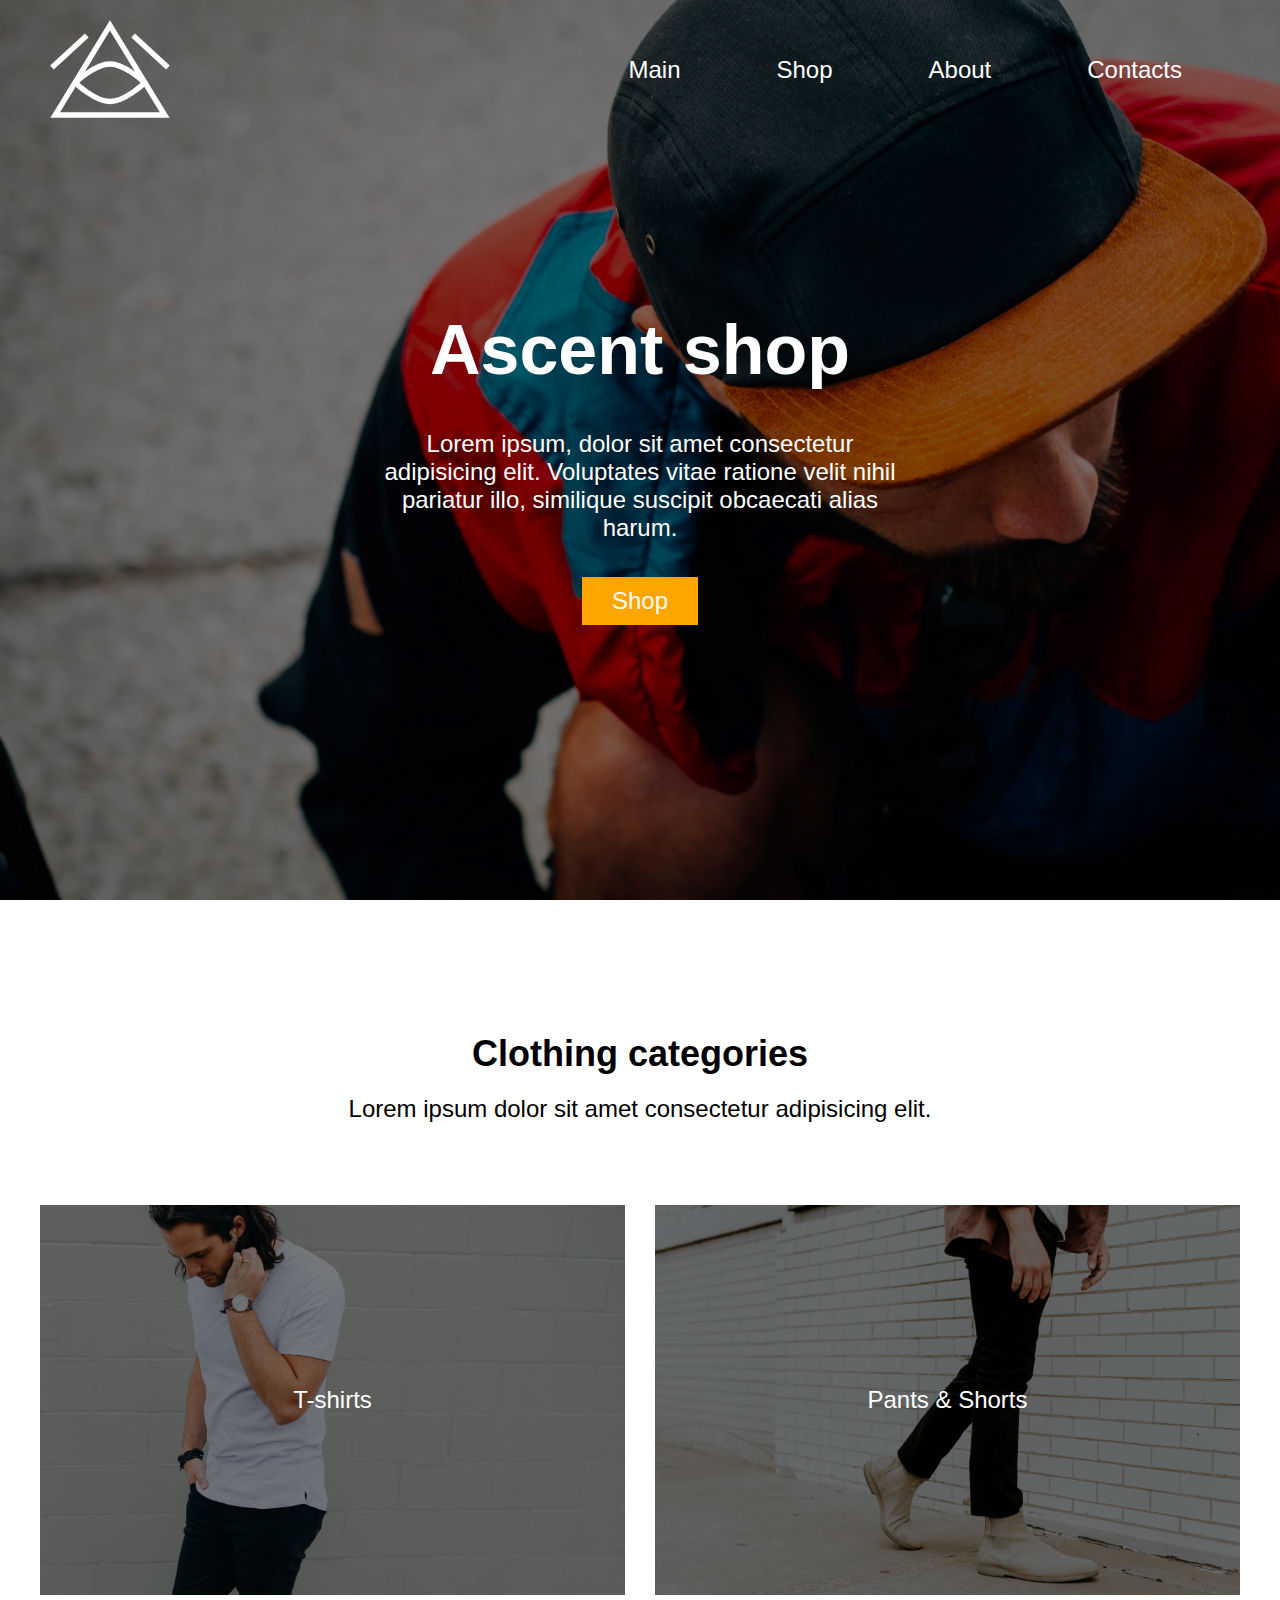
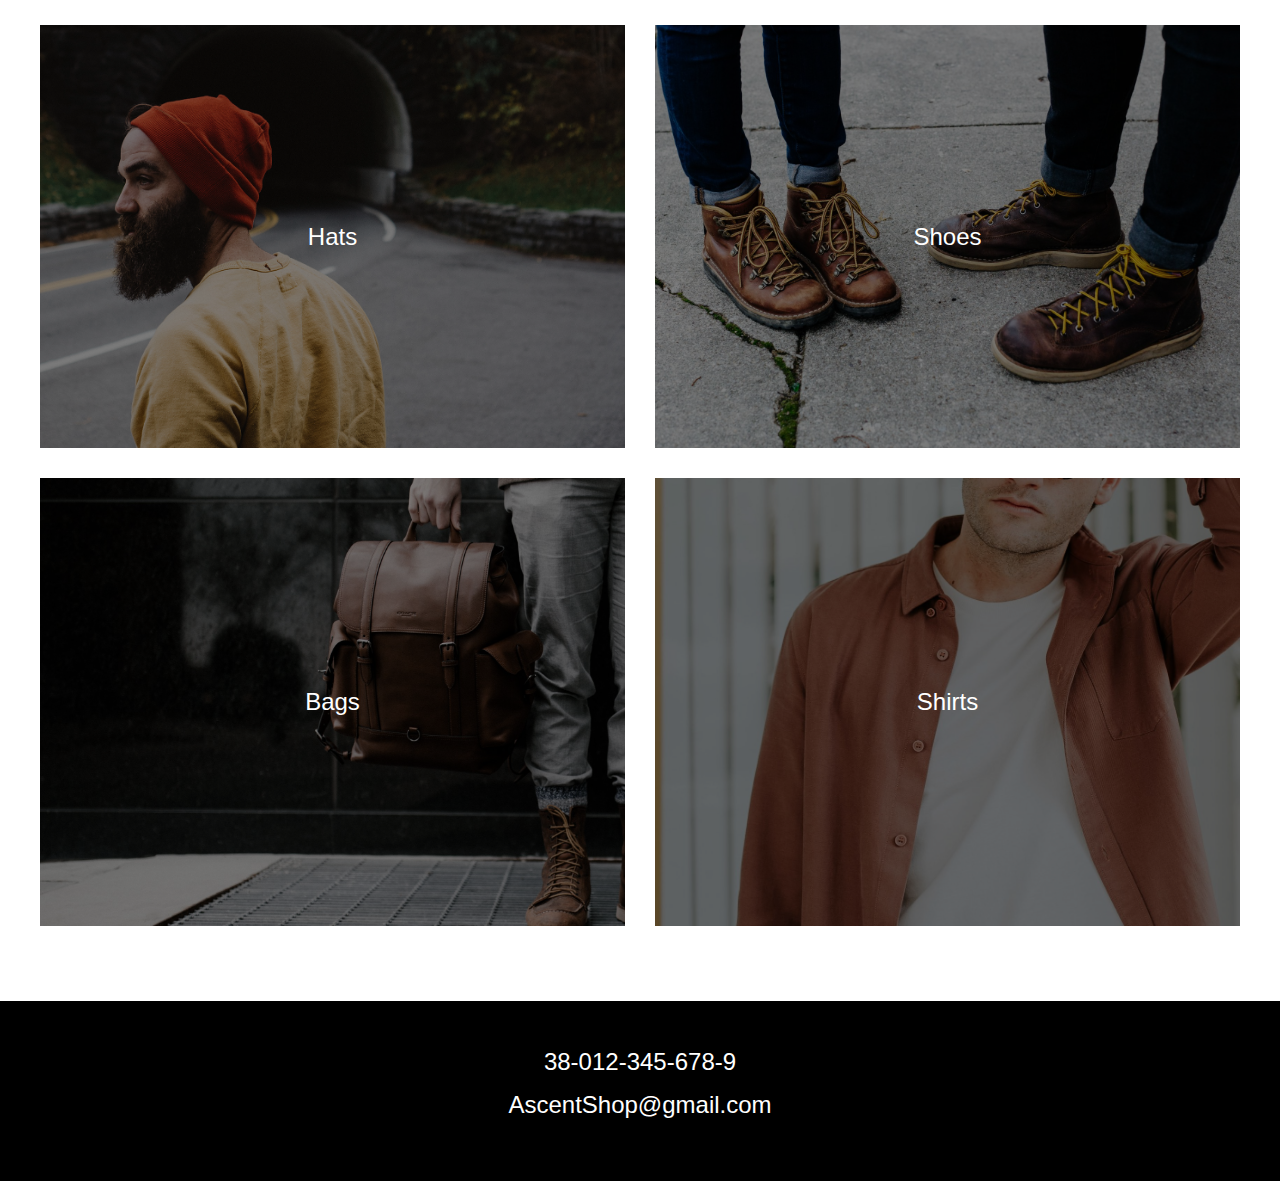
<file: index.html>
<!DOCTYPE html>
<html lang="en">
<head>
    <meta charset="UTF-8">
    <meta http-equiv="X-UA-Compatible" content="IE=edge">
    <meta name="viewport" content="width=device-width, initial-scale=1.0">
    <link rel="stylesheet" href="css/index.css">
    <link rel="stylesheet" href="https://cdnjs.cloudflare.com/ajax/libs/font-awesome/6.1.1/css/all.min.css" integrity="sha512-KfkfwYDsLkIlwQp6LFnl8zNdLGxu9YAA1QvwINks4PhcElQSvqcyVLLD9aMhXd13uQjoXtEKNosOWaZqXgel0g==" crossorigin="anonymous" referrerpolicy="no-referrer" />
    <title>Ascent Shop</title>
</head>
<body>
   <div class="main-grid">
       <header>
           <nav>
               <img class="logo" src="images/logo.svg" alt="logo">
               <div class="menu">
                <ul>
                    <li><a href="index.html"> Main</a></li>
                    <li><a href="shop.html"> Shop</a></li>
                    <li><a href="about.html"> About</a></li>
                    <li><a href="contacts.html"> Contacts</a></li>
                </ul>
            </div>
           </nav>

           <div class="banner">
               <h1>Ascent shop</h1>
               <p>Lorem ipsum, dolor sit amet consectetur adipisicing elit. Voluptates vitae ratione velit nihil pariatur illo, similique suscipit obcaecati alias harum.</p>
               <a href="shop.html"><div class="button">
                Shop
            </div>
        </a>
           </div>
       </header>


       <section class="categories">
               <h2>Clothing categories</h2>
               <p>Lorem ipsum dolor sit amet consectetur adipisicing elit.</p>
       </section>

       <div class="tiles">
        <div class="item">
            <img src="images/T-shirts.jpg" alt="T-shirts">
            <div class="item_overlay">
                <div class="item_text">T-shirts</div>
            </div>
        </div>
       
        <div class="item">
            <img src="images/Pants.jpg" alt="Pants">
            <div class="item_overlay">
                <div class="item_text">Pants & Shorts</div>
            </div>
        </div>
        <div class="item">
            <img src="images/Hats.jpg" alt="Hats">
            <div class="item_overlay">
                <div class="item_text">Hats</div>
            </div>
        </div>
        <div class="item">
            <img src="images/Shoes.jpg" alt="Shoes">
            <div class="item_overlay">
                <div class="item_text">Shoes</div>
            </div>
        </div>
        <div class="item">
            <img src="images/Bags.jpg" alt="Bags">
            <div class="item_overlay">
                <div class="item_text">Bags</div>
            </div>
        </div>
        <div class="item">
            <img src="images/Shirts.jpg" alt="Shirts">
            <div class="item_overlay">
                <div class="item_text">Shirts</div>
            </div>
        </div>
       

       
    </div>

    <footer>
        <a href="tel:+380123456789">38-012-345-678-9</a>
        <p>AscentShop@gmail.com</p>
        <div class="social_contactacts">
            <a href="#"><i class="fa-brands fa-instagram"></i></a>
            <a href="#"><i class="fa-brands fa-telegram"></i></a>
            <a href="#"><i class="fa-brands fa-twitter"></i></a>
        </div>
    </footer>


   </div> 
</body>
</html>
</file>
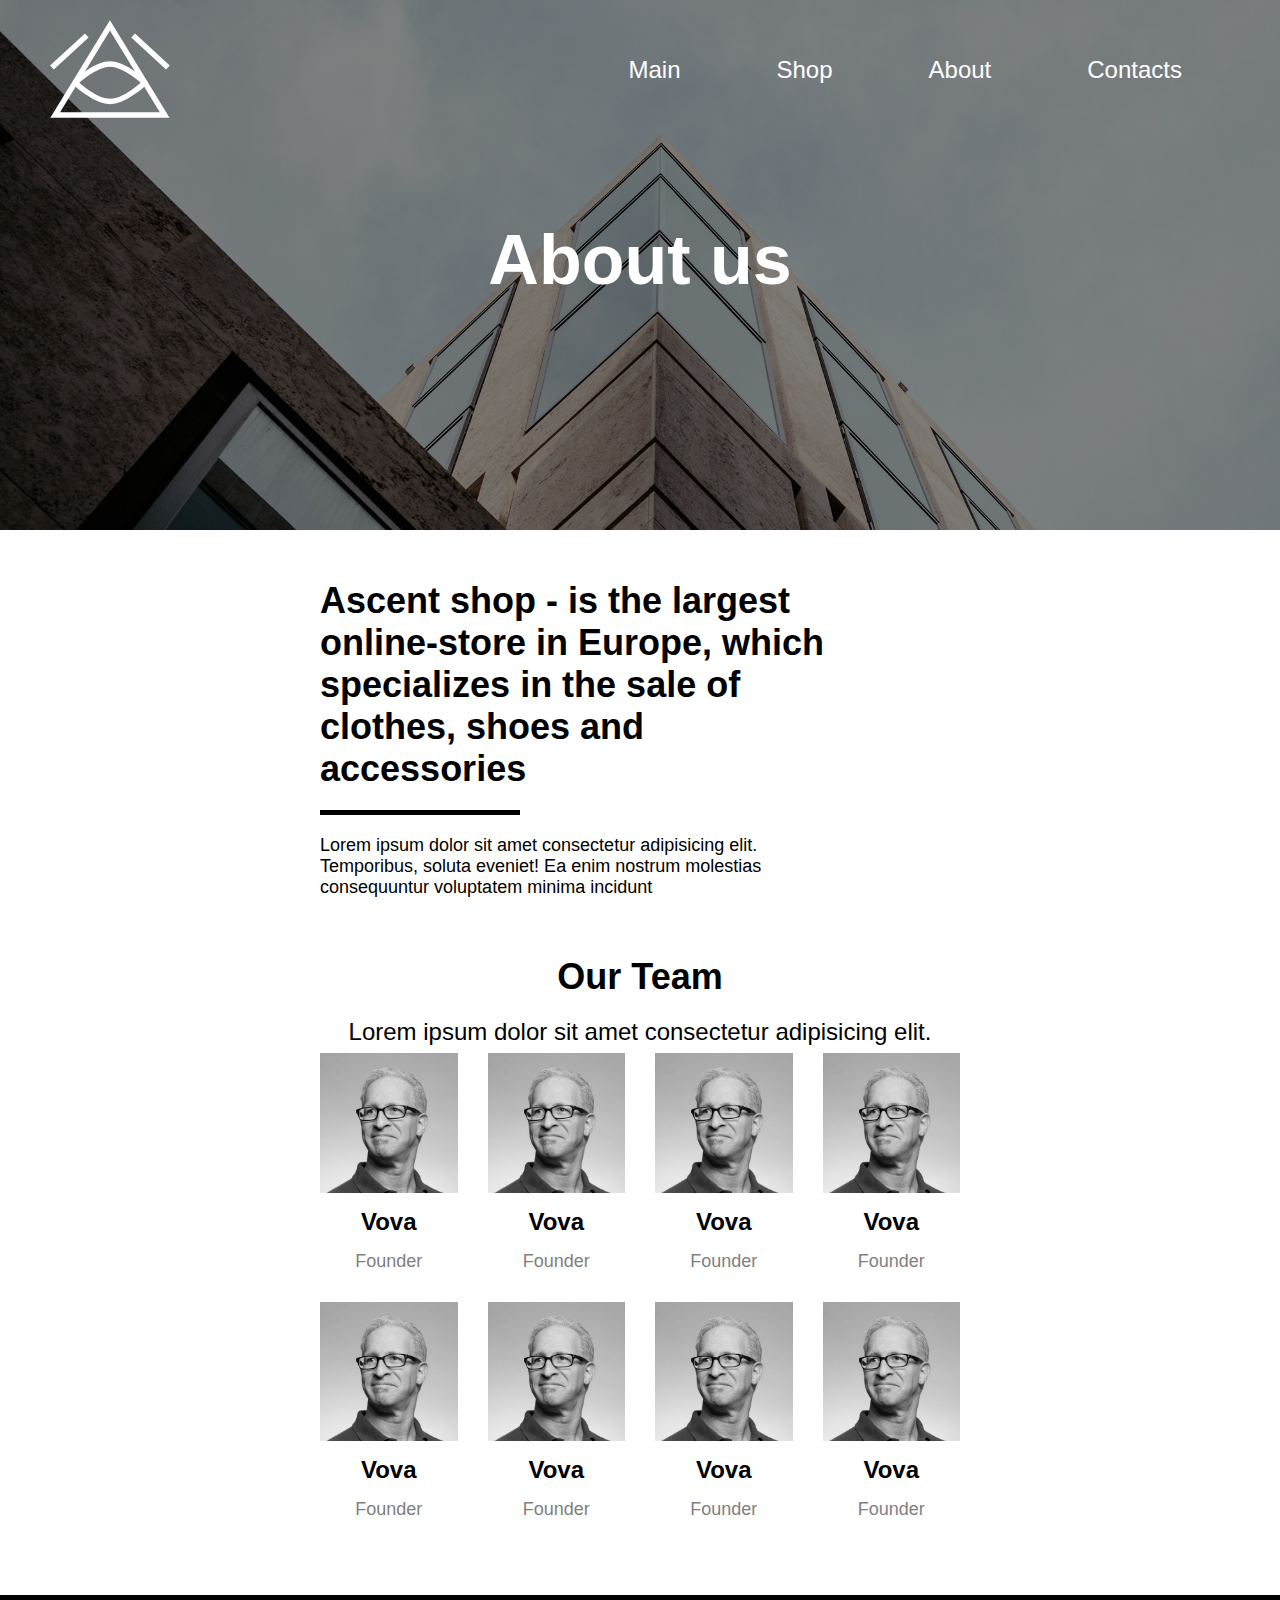
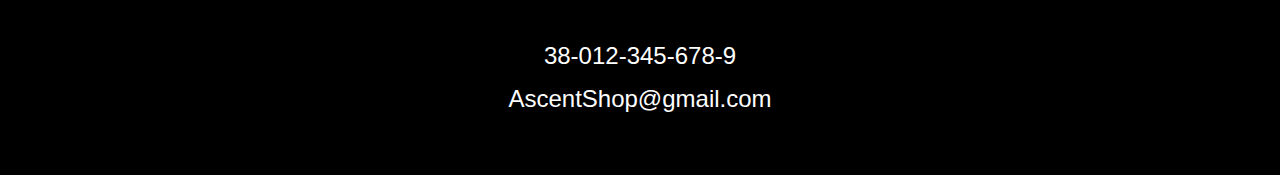
<file: about.html>
<!DOCTYPE html>
<html lang="en">
<head>
    <meta charset="UTF-8">
    <meta http-equiv="X-UA-Compatible" content="IE=edge">
    <meta name="viewport" content="width=device-width, initial-scale=1.0">
    <link rel="stylesheet" href="css/about.css">
    <link rel="stylesheet" href="https://cdnjs.cloudflare.com/ajax/libs/font-awesome/6.1.1/css/all.min.css" integrity="sha512-KfkfwYDsLkIlwQp6LFnl8zNdLGxu9YAA1QvwINks4PhcElQSvqcyVLLD9aMhXd13uQjoXtEKNosOWaZqXgel0g==" crossorigin="anonymous" referrerpolicy="no-referrer" />
    <title>About</title>
</head>
<body>
    <div class="main-grid">
    <header>
        <nav>
            <img class="logo" src="images/logo.svg" alt="logo">
            <div class="menu">
             <ul>
                 <li><a href="index.html"> Main</a></li>
                 <li><a href="shop.html"> Shop</a></li>
                 <li><a href="about.html"> About</a></li>
                 <li><a href="contacts.html"> Contacts</a></li>
             </ul>
         </div>
        </nav>

        <div class="banner">
            <h1>About us</h1>
            
        </div>
    </header>
    <div class="about_company">
        <h2>Ascent shop - is the largest online-store in Europe, which specializes in the sale of clothes, shoes and accessories</h2>   
    <div class="about_divider"></div>
    <div class="about_descr">Lorem ipsum dolor sit amet consectetur adipisicing elit. Temporibus, soluta eveniet! Ea enim nostrum molestias consequuntur voluptatem minima incidunt</div>
</div>
    <section class="categories">
        <h2>Our Team</h2>
        <p>Lorem ipsum dolor sit amet consectetur adipisicing elit.</p>
    </section>
    <div class="about_tiles">
        <div class="item">
            <img src="images/Team/1.jpg" alt="Owner">
            <p class="about_name">Vova</p>
            <p class="about_post">Founder</p>    
        </div>

        <div class="item">
            <img src="images/Team/1.jpg" alt="Owner">
            <p class="about_name">Vova</p>
            <p class="about_post">Founder</p>
            
        </div>

        <div class="item">
            <img src="images/Team/1.jpg" alt="Owner">
            <p class="about_name">Vova</p>
            <p class="about_post">Founder</p>
            
        </div>

        <div class="item">
            <img src="images/Team/1.jpg" alt="Owner">
            <p class="about_name">Vova</p>
            <p class="about_post">Founder</p>
            
        </div>

        <div class="item">
            <img src="images/Team/1.jpg" alt="Owner">
            <p class="about_name">Vova</p>
            <p class="about_post">Founder</p>
            
        </div>

        <div class="item">
            <img src="images/Team/1.jpg" alt="Owner">
            <p class="about_name">Vova</p>
            <p class="about_post">Founder</p>
            
        </div>

        <div class="item">
            <img src="images/Team/1.jpg" alt="Owner">
            <p class="about_name">Vova</p>
            <p class="about_post">Founder</p>
            
        </div>

        <div class="item">
            <img src="images/Team/1.jpg" alt="Owner">
            <p class="about_name">Vova</p>
            <p class="about_post">Founder</p>
            
        </div>
    </div>

    <footer>
        <a href="tel:+380123456789">38-012-345-678-9</a>
        <p>AscentShop@gmail.com</p>
        <div class="social_contactacts">
            <a href="#"><i class="fa-brands fa-instagram"></i></a>
            <a href="#"><i class="fa-brands fa-telegram"></i></a>
            <a href="#"><i class="fa-brands fa-twitter"></i></a>
        </div>
    </footer>

</div>

    
</body>
</html>
</file>
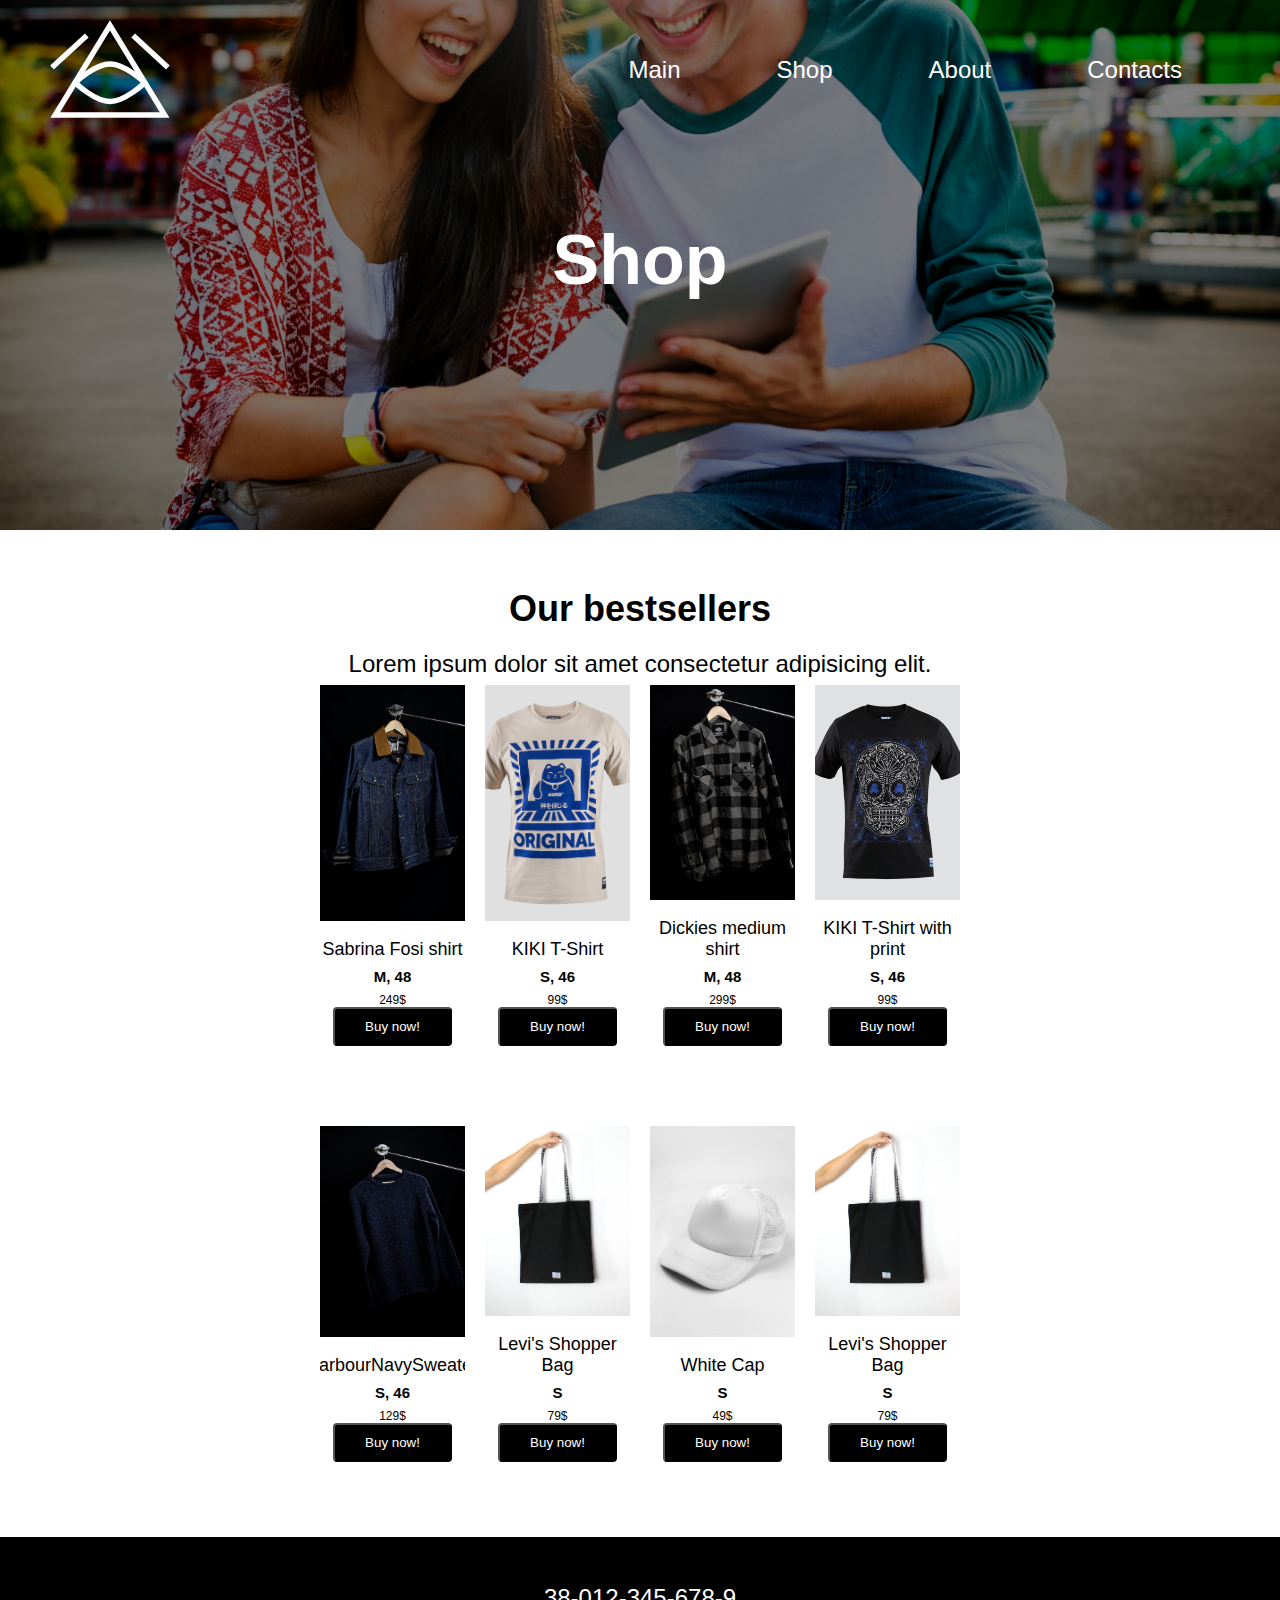
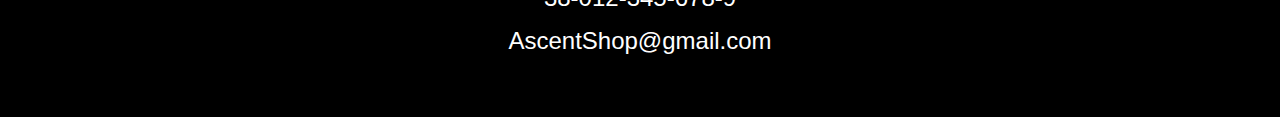
<file: shop.html>
<!DOCTYPE html>
<html lang="en">
<head>
    <meta charset="UTF-8">
    <meta http-equiv="X-UA-Compatible" content="IE=edge">
    <meta name="viewport" content="width=device-width, initial-scale=1.0">
    <link rel="stylesheet" href="css/shop.css">
    <link rel="stylesheet" href="https://cdnjs.cloudflare.com/ajax/libs/font-awesome/6.1.1/css/all.min.css" integrity="sha512-KfkfwYDsLkIlwQp6LFnl8zNdLGxu9YAA1QvwINks4PhcElQSvqcyVLLD9aMhXd13uQjoXtEKNosOWaZqXgel0g==" crossorigin="anonymous" referrerpolicy="no-referrer" />
    <title>Shop</title>
</head>
<body>
   <div class="main-grid">
    <header>
        <nav>
            <img class="logo" src="images/logo.svg" alt="logo">
            <div class="menu">
             <ul>
                 <li><a href="index.html"> Main</a></li>
                 <li><a href="shop.html"> Shop</a></li>
                 <li><a href="about.html"> About</a></li>
                 <li><a href="contacts.html"> Contacts</a></li>
             </ul>
         </div>
        </nav>

        <div class="banner">
            <h1>Shop</h1>
            
        </div>
    </header>

    <section class="categories">
        <h2>Our bestsellers</h2>
        <p>Lorem ipsum dolor sit amet consectetur adipisicing elit.</p>
    </section>

    <div class="tiles">
        <div class="item">
            <img src="images/shop_tile1.jpg" alt="item1">
            <p class="item_name">Sabrina Fosi shirt</p>
            <p class="item_size">M, 48</p>
            <p class="item_price">249$</p>
            <button class="item_button1"><a href="#">Buy now!</a></button>
        </div>

        <div class="item">
            <img src="images/shop_tile2.jpg" alt="item2">
            <p class="item_name">KIKI T-Shirt</p>
            <p class="item_size">S, 46</p>
            <p class="item_price">99$</p>
            <button class="item_button1"><a href="#">Buy now!</a></button>
        </div>
        <div class="item">
            <img src="images/shop_tile3.jpg" alt="item3">
            <p class="item_name">Dickies medium shirt</p>
            <p class="item_size">M, 48</p>
            <p class="item_price">299$</p>
            <button class="item_button1"><a href="#">Buy now!</a></button>
        </div>
        <div class="item">
            <img src="images/shop_tile4.jpg" alt="item4">
            <p class="item_name">KIKI T-Shirt with print</p>
            <p class="item_size">S, 46</p>
            <p class="item_price">99$</p>
            <button class="item_button1"><a href="#">Buy now!</a></button>
        </div>
        <div class="item">
            <img src="images/shop_tile5.jpg" alt="item5">
            <p class="item_name">BarbourNavySweater</p>
            <p class="item_size">S, 46</p>
            <p class="item_price">129$</p>
            <button class="item_button"><a href="#">Buy now!</a></button>
        </div>
        <div class="item">
            <img src="images/shop_tile6.png" alt="item6">
            <p class="item_name">Levi's Shopper Bag</p>
            <p class="item_size">S</p>
            <p class="item_price">79$</p>
            <button class="item_button"><a href="#">Buy now!</a></button>
        </div>
        <div class="item">
            <img src="images/shop_tile7.jpg" alt="item7">
            <p class="item_name">White Cap</p>
            <p class="item_size">S</p>
            <p class="item_price">49$</p>
            <button class="item_button"><a href="#">Buy now!</a></button>
        </div>
        <div class="item">
            <img src="images/shop_tile8.png" alt="item8">
            <p class="item_name">Levi's Shopper Bag</p>
            <p class="item_size">S</p>
            <p class="item_price">79$</p>
            <button class="item_button"><a href="#">Buy now!</a></button>
        </div>
    </div>
    <footer>
        <a href="tel:+380123456789">38-012-345-678-9</a>
        <p>AscentShop@gmail.com</p>
        <div class="social_contactacts">
            <a href="#"><i class="fa-brands fa-instagram"></i></a>
            <a href="#"><i class="fa-brands fa-telegram"></i></a>
            <a href="#"><i class="fa-brands fa-twitter"></i></a>
        </div>
    </footer>
   </div> 
</body>
</html>
</file>
<file: css/index.css>
*{
    margin: 0;
    padding: 0;   
}

body{
  font-family: sans-serif;
  font-size: 24px;  
}

a{
    text-decoration: none;
    color: white;
}

.main-grid{
    display: grid;
    grid-template-columns: 1fr repeat(2, minmax(auto, 25em)) 1fr;
}

header{
    background-image: url(../images/header_back.jpg);
    background-size: cover;
    grid-column: 1 / -1;
    height: 100vh;
    color: white;
    display: flex;
    flex-direction: column;
    box-shadow: inset 0 0 0 1000px rgba(0, 0, 0, 0.5);
}

nav{
    height: 100px;
    display: flex;
    justify-content: space-between;
    align-items: center;
    padding: 20px 50px;
}

.logo{
    height: 100%;
}

.menu ul{
    display: flex;
    list-style: none;
}

.menu ul li{
    padding: 24px 48px;
}

.menu ul li a{
    color: white;
    text-decoration: none;
}

.menu ul li a:hover{
    color: orange;
    transition: 0.7s;
}

.banner{
    display: flex;
    flex-direction: column;
    justify-content: center;
    align-items: center;
}

.banner h1{
    font-size: 70px;
    margin-top: 170px;
}

.banner p{
    font-size: 24px;
    text-align: center;
    max-width: 40%;
    margin-top: 40px;
}

.button{
    background-color:orange;
    color: white;
    padding: 10px 30px;
    margin-top: 35px;
}

.button:hover{
    background-color: rgba(255, 196, 0, 0.868);
    transition: 0.7s;
}

.categories{
    grid-column: 2 / -2;
    height: 155px;
    display: flex;
    flex-direction: column;
    justify-content: center;
    align-items: center;
    margin-bottom: 150px;
}

.categories h2{
    margin-top: 200px;
}

.categories p{
    margin-top: 20px;
}

.tiles{

    grid-column: 2 / -2;
    display: grid;
    grid-template-columns: 1fr 1fr;
    gap: 30px;
}

.item{
    display: grid;
    grid-template-columns: 1;
    grid-template-rows: 1;
    overflow: hidden;
}

.item img{
    grid-column: 1 / -1;
    grid-row: 1 / -1;
    width: 100%;
    height: 100%;
    object-fit: cover;
}

.item_overlay{
    background: rgba(0, 0, 0, 0.5);
    display: grid;
    grid-column: 1 / -1;
    grid-row: 1 / -1;
    align-items: center;
    justify-content: center;
    color: white;
    z-index: 2;
}

.item:hover img{
    transform: scale(1.15);
    transition: 1s;
}

footer{
    margin-top: 75px;
    grid-column: 1 / -1;
    height: 20vh;
    display: flex;
    align-items: center;
    justify-content: center;
    flex-direction: column;
    background: black;
    color: white;
}

footer p{
    margin-top: 15px;
}

.social_contactacts{
    margin-top: 15px;
    display: flex;
    justify-content: space-around;
    width: 200px;
}

.social_contactacts a:hover{
    color: orange;
    transition: 0.7s;
}
</file>
<file: css/about.css>
*{
    margin: 0;
    padding: 0;   
}

body{
  font-family: sans-serif;
  font-size: 24px;  
}

a{
    text-decoration: none;
    color: white;
}

.main-grid{
    display: grid;
    grid-template-columns: 1fr 1fr 1fr 1fr;
}

header{
    background-image: url(../images/about_header_back.jpg);
    background-size: cover;
    grid-column: 1 / -1;
    height: 50vh;
    color: white;
    display: flex;
    flex-direction: column;
    box-shadow: inset 0 0 0 1000px rgba(0, 0, 0, 0.5);
    padding-bottom: 80px;
}

nav{
    height: 100px;
    display: flex;
    justify-content: space-between;
    align-items: center;
    padding: 20px 50px;
}

.logo{
    height: 100%;
}

.menu ul{
    display: flex;
    list-style: none;
}

.menu ul li{
    padding: 24px 48px;
}

.menu ul li a{
    color: white;
    text-decoration: none;
}

.menu ul li a:hover{
    color: orange;
    transition: 0.7s;
}

.banner{
    display: flex;
    flex-direction: column;
    justify-content: center;
    align-items: center;
}

.banner h1{
    font-size: 70px;
    margin-top: 80px;
}

.about_company{
    grid-column: 2 / -2;
    min-height: 100px;
    display: flex;
    flex-direction: column;
    justify-content: space-around;
}

.about_company h2{
    max-width: 80%;
    text-align: start;
    margin-top: 50px;
}

.about_company .about_divider{
    height: 5px;
    width: 200px;
    background-color: black;
    margin-top: 20px;
}

.about_company .about_descr{
    max-width: 80%;
    text-align: start;
    margin-top: 20px;
    font-size: 18px;
}

.categories{
    grid-column: 2 / -2;
    height: 155px;
    display: flex;
    flex-direction: column;
    justify-content: center;
    align-items: center;
}

.categories h2{
    margin-top: 50px;
}

.categories p{
    text-align: center;
    margin-top: 20px;
}

.about_tiles{
    grid-column: 2 / -2;
    display: grid;
    grid-template-columns: 1fr 1fr 1fr 1fr;
    gap: 30px;  
}

.about_tiles .item {
    display: flex;
    grid-template-columns: 1fr 1fr 1fr 1fr;
    flex-direction: column;
    justify-content: center;
    align-items: center;
    font-size: 16px;
}


.about_tiles img{
    width: 100%;
    height: 100%;
    object-fit: cover;
}

.about_tiles .item p{
    margin-top: 15px;
}

.about_name {
    font-size: 24px;
    font-weight: bold;
    height: 30px;
    text-align: start;
}

.about_post {
    font-size: 18px;
    color: gray;
    text-align: start;
}

footer{
    margin-top: 75px;
    grid-column: 1 / -1;
    height: 20vh;
    display: flex;
    align-items: center;
    justify-content: center;
    flex-direction: column;
    background: black;
    color: white;
}

footer p{
    margin-top: 15px;
}

.social_contactacts{
    margin-top: 15px;
    display: flex;
    justify-content: space-around;
    width: 200px;
}

.social_contactacts a:hover{
    color: orange;
    transition: 0.7s;
}
</file>
<file: css/shop.css>
*{
    margin: 0;
    padding: 0;   
}

body{
  font-family: sans-serif;
  font-size: 24px;  
}

a{
    text-decoration: none;
    color: white;
}

.main-grid{
    display: grid;
    grid-template-columns: 1fr 1fr 1fr 1fr;
}

header{
    background-image: url(../images/shop_header_back.jpg);
    background-size: cover;
    grid-column: 1 / -1;
    height: 50vh;
    color: white;
    display: flex;
    flex-direction: column;
    box-shadow: inset 0 0 0 1000px rgba(0, 0, 0, 0.5);
    padding-bottom: 80px;
}

nav{
    height: 100px;
    display: flex;
    justify-content: space-between;
    align-items: center;
    padding: 20px 50px;
}

.logo{
    height: 100%;
}

.menu ul{
    display: flex;
    list-style: none;
}

.menu ul li{
    padding: 24px 48px;
}

.menu ul li a{
    color: white;
    text-decoration: none;
}

.menu ul li a:hover{
    color: orange;
    transition: 0.7s;
}

.banner{
    display: flex;
    flex-direction: column;
    justify-content: center;
    align-items: center;
}

.banner h1{
    font-size: 70px;
    margin-top: 80px;
}

.categories{
    grid-column: 2 / -2;
    height: 155px;
    display: flex;
    flex-direction: column;
    justify-content: center;
    align-items: center;
}

.categories h2{
    margin-top: 50px;
}

.categories p{
    text-align: center;
    margin-top: 20px;
}

.tiles{

    grid-column: 2 / -2;
    display: grid;
    grid-template-columns: 1fr 1fr 1fr 1fr;
    gap: 20px;
    row-gap: 80px;
}

.tiles .item p{
    text-align: center;
    margin-top: 8px;
}

.tiles .item{
    display: flex;
    flex-direction: column;
    justify-content: center;
    align-items: center;
    font-size: 18px;
    overflow: hidden;
}

.tiles .item img{
    display: flex;
    width: 100%;
    height: 100%;
    object-fit: cover;
    margin-bottom: 10px;
}

.tiles .item.item_name{
    font-size: 15px;
}

.tiles .item .item_size{
    font-weight: bold;
    font-size: 15px;
}

.item_price{    
    font-size: 12px;
}

button{
    background-color: black;
    color: white;
    padding: 10px 30px;
}

.item_button {
    border-radius: 4px;
}

.item_button1{
    border-radius: 4px;  
}
footer{
    margin-top: 75px;
    grid-column: 1 / -1;
    height: 20vh;
    display: flex;
    align-items: center;
    justify-content: center;
    flex-direction: column;
    background: black;
    color: white;
}

footer p{
    margin-top: 15px;
}

.social_contactacts{
    margin-top: 15px;
    display: flex;
    justify-content: space-around;
    width: 200px;
}

.social_contactacts a:hover{
    color: orange;
    transition: 0.7s;
}
</file>
